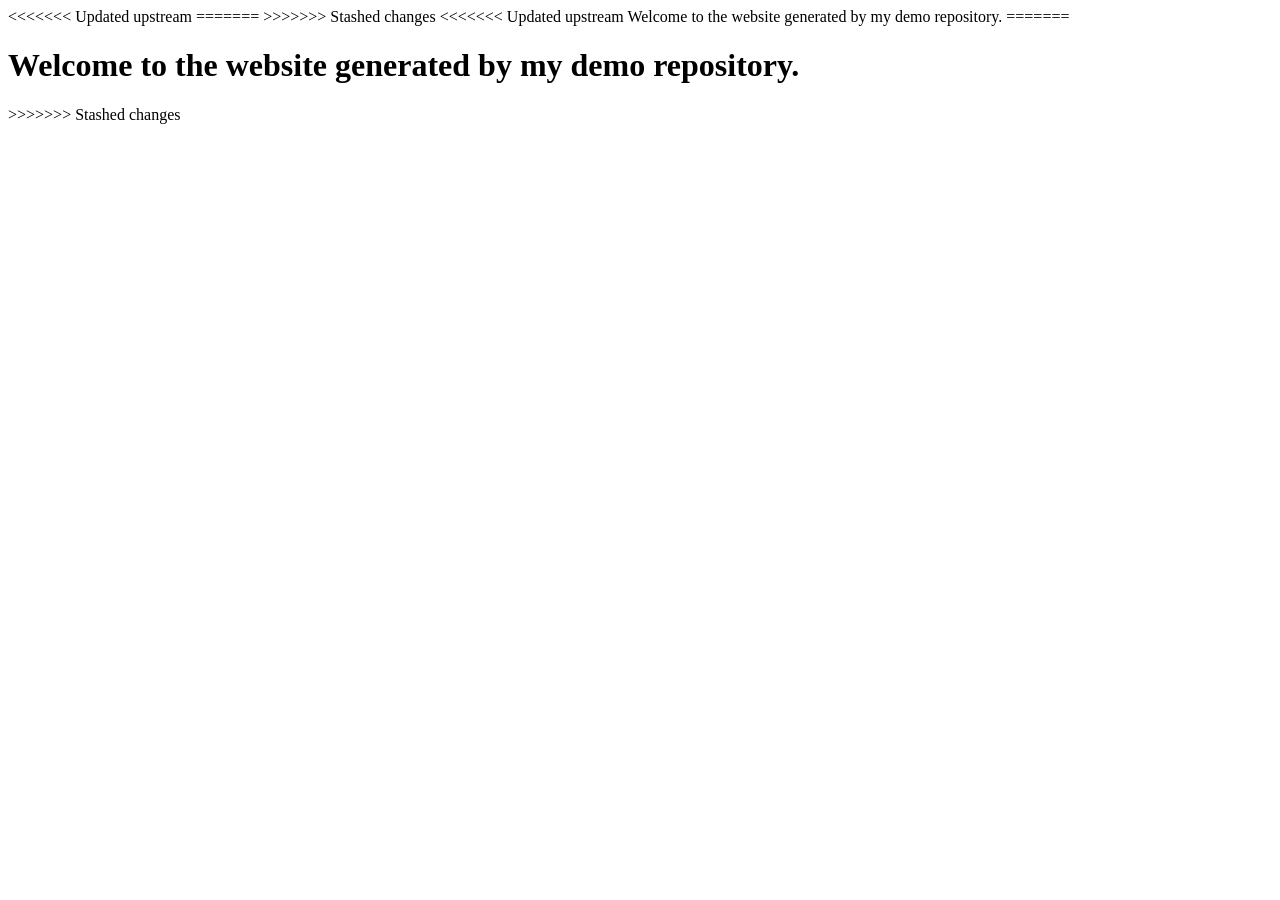
<file: index.html>
<!DOCTYPE html>
<<<<<<< Updated upstream
<html lang="fr">
<head>
    <meta charset="UTF-8">
    <meta name="viewport" content="width=device-width, initial-scale=1.0">
    <title>DIA 2t</title>
    <link rel="stylesheet" href="./">
=======
<html lang="en">
<head>
    <meta charset="UTF-8">
    <meta name="viewport" content="width=device-width, initial-scale=1.0">
    <title>Document</title>
>>>>>>> Stashed changes
</head>
<body>
    
</body>
<<<<<<< Updated upstream
</html><hth1>Welcome to the website generated by my demo repository.</h1>
=======
</html>
<h1>Welcome to the website generated by my demo repository.</h1>
>>>>>>> Stashed changes
</file>
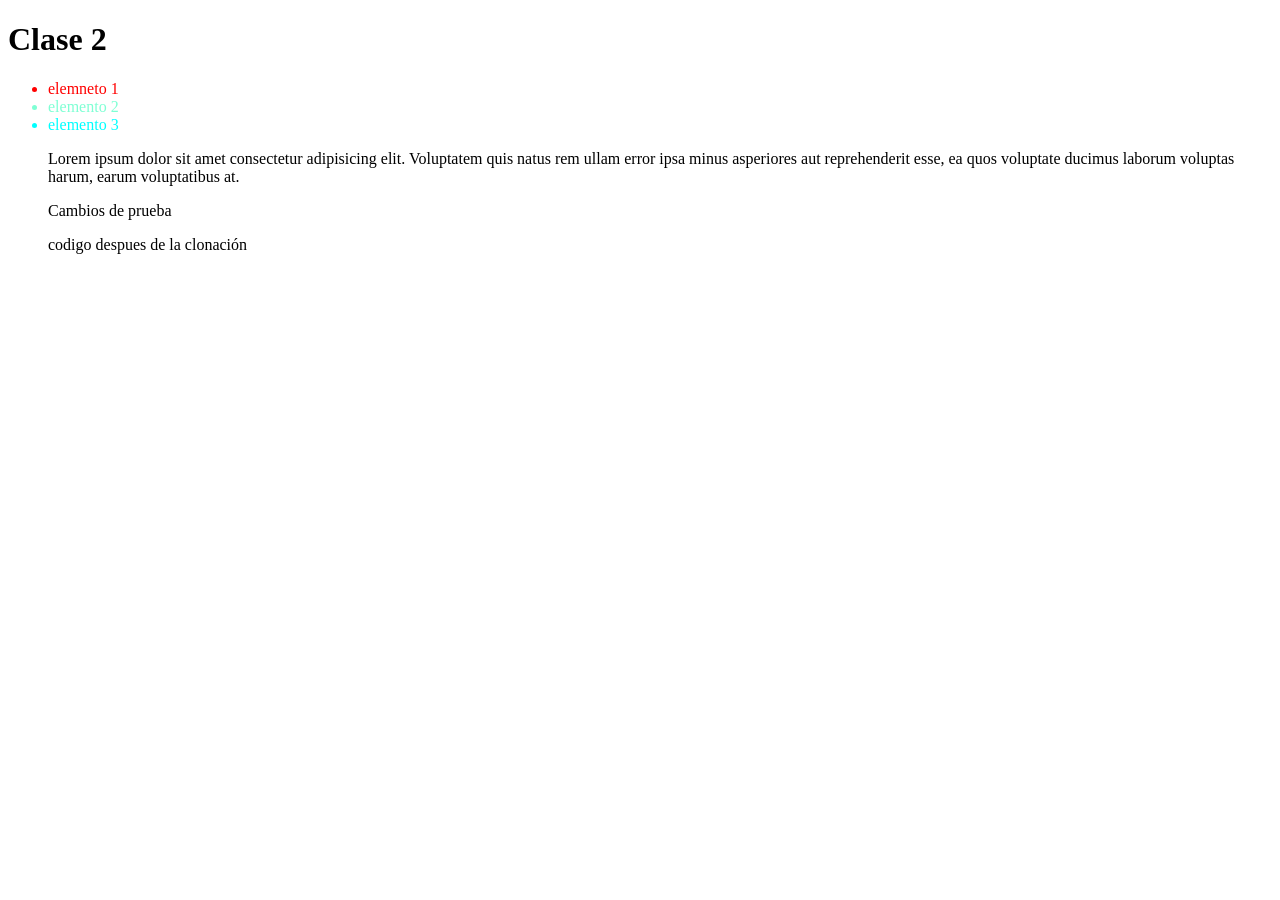
<file: any/index.html>
<!DOCTYPE html>
<html lang="en">
<head>
    <meta charset="UTF-8">
    <meta name="viewport" content="width=device-width, initial-scale=1.0">
    <title>Clase 2</title>
    <link rel="stylesheet" href="./style.css"
</head>
<body>
    <h1>Clase 2</h1>
    <ul>
        <li id="li-class-1" class="elemento-1">elemneto 1</li>
        <li id="li-class-2" class="elemento-2">elemento 2</li>
        <li id="li-class-3" class="elemento-3">elemento 3</li>
        <p>Lorem ipsum dolor sit amet consectetur adipisicing elit. Voluptatem quis natus rem ullam error ipsa minus asperiores aut reprehenderit esse, ea quos voluptate ducimus laborum voluptas harum, earum voluptatibus at.</p>
        <p>Cambios de prueba</p>
        <p>codigo despues de la clonación</p>
    </ul>
</body>
</html>
</file>
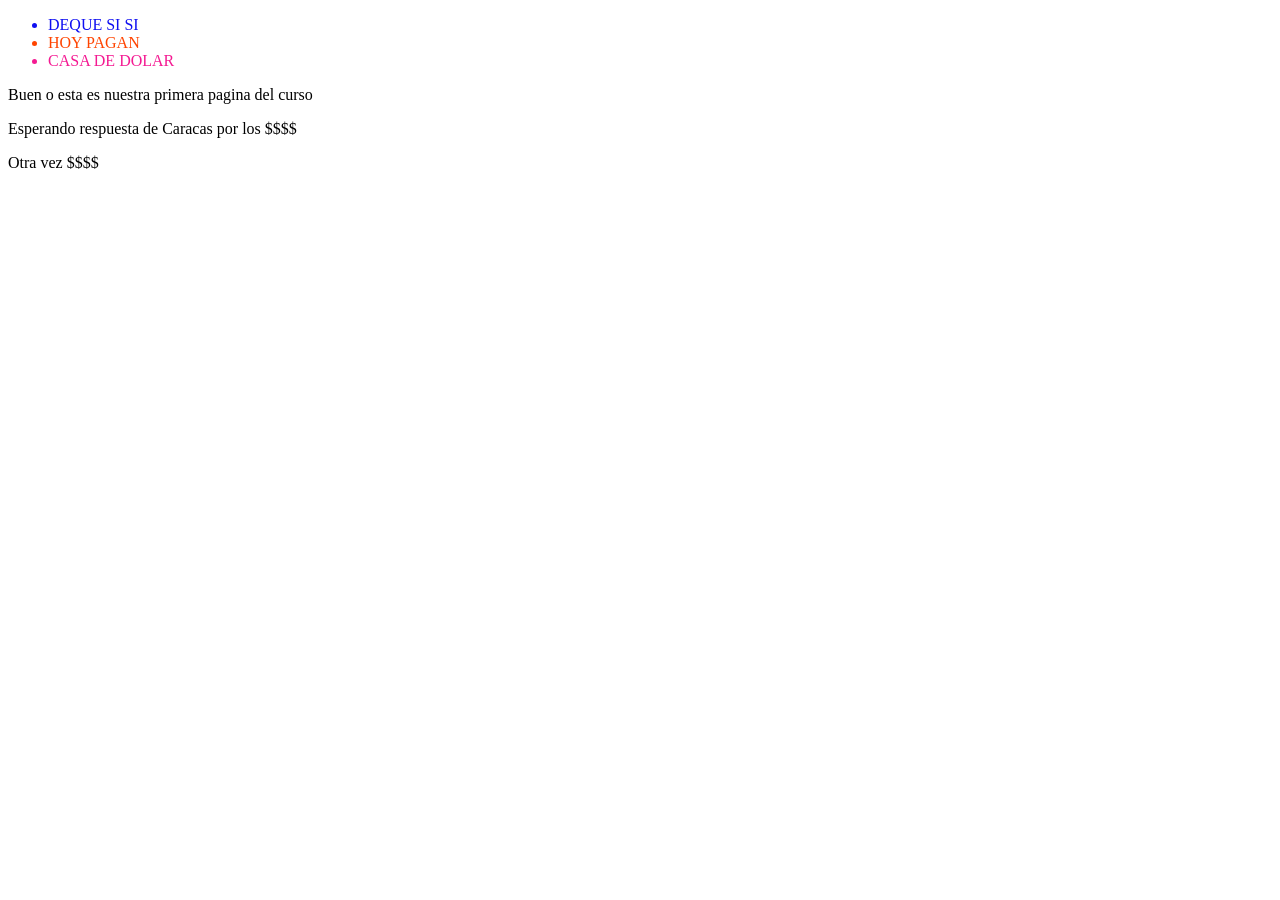
<file: cjean/index.html>
<!DOCTYPE html>
<html lang="es">
<head>
    <meta charset="UTF-8">
    <meta name="viewport" content="width=device-width, initial-scale=1.0">
    <title>segundo dia</title>
    <link rel="stylesheet" href="./style.css">
</head>
<body>
    <ul>

        <li id="li-class-1" class="elemento-1" >DEQUE SI SI </li>
        <li id="li-class-2" class="elemento-2" >HOY PAGAN </li>
        <li id="li-class-3" class="elemento-3" >CASA DE DOLAR</li>
   
    </ul>
    <p>Buen o esta es nuestra primera pagina del curso</p>
    <p>Esperando respuesta de Caracas por los $$$$</p>
    <p>Otra vez $$$$</p>

</body>
</html>
</file>
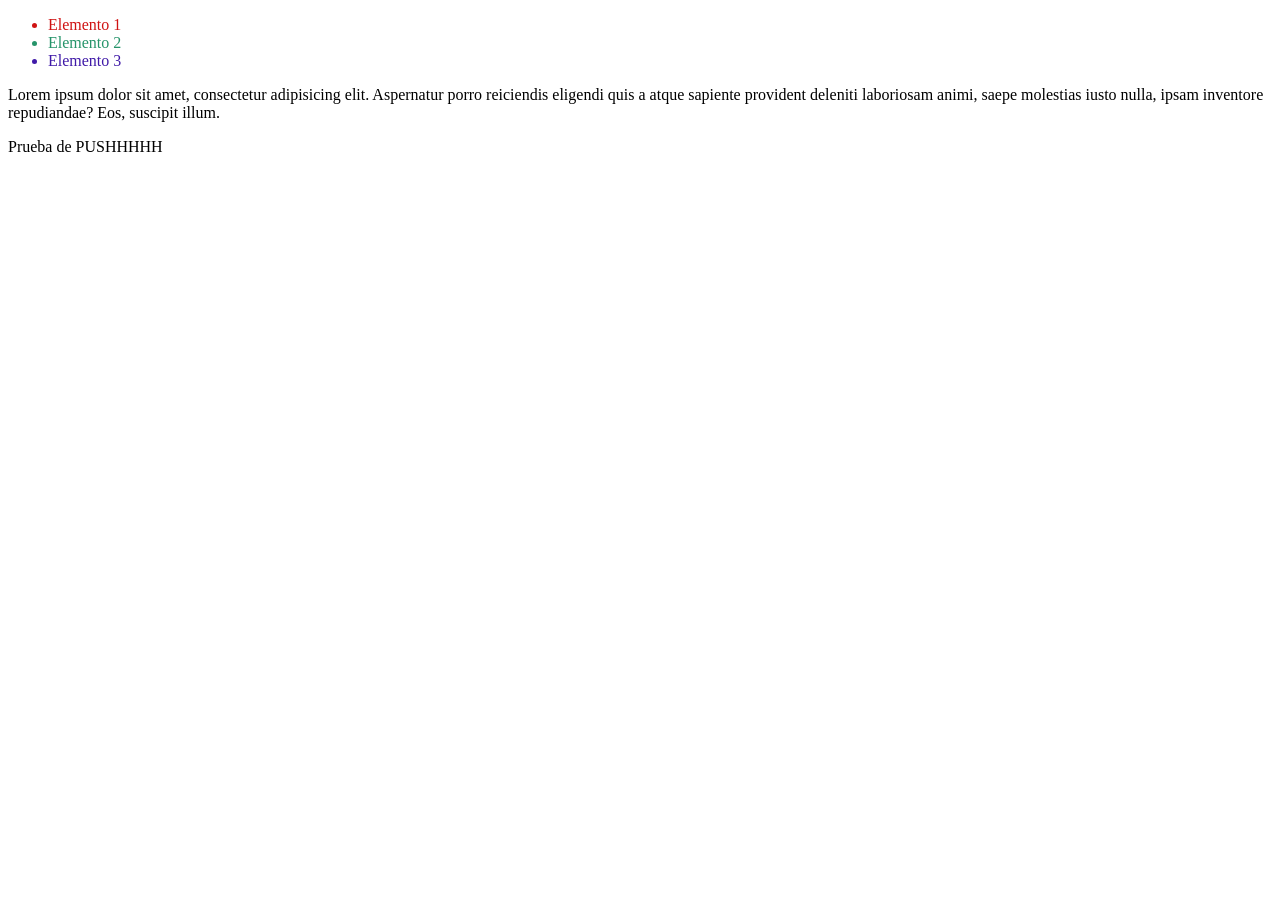
<file: gregoria/index.html>
<!DOCTYPE html>
<html lang="es">
<head>
    <meta charset="UTF-8">
    <meta name="viewport" content="width=device-width, initial-scale=1.0">
    <title>DIA 2</title>
    <link rel="stylesheet" href="./style.css">
</head>
<body>
    <ul>
        <li id="li-class-1" class="elemento-1">Elemento 1</li>
        <li id="li-class-2" class="elemento-2">Elemento 2</li>
        <li id="li-class-3" class="elemento-3">Elemento 3</li>
    </ul>
    <p>Lorem ipsum dolor sit amet, consectetur adipisicing elit. Aspernatur porro reiciendis eligendi quis a atque sapiente provident deleniti laboriosam animi, saepe molestias iusto nulla, ipsam inventore repudiandae? Eos, suscipit illum.</p>
    <p>Prueba de PUSHHHHH</p>
</body>
</html>
</file>
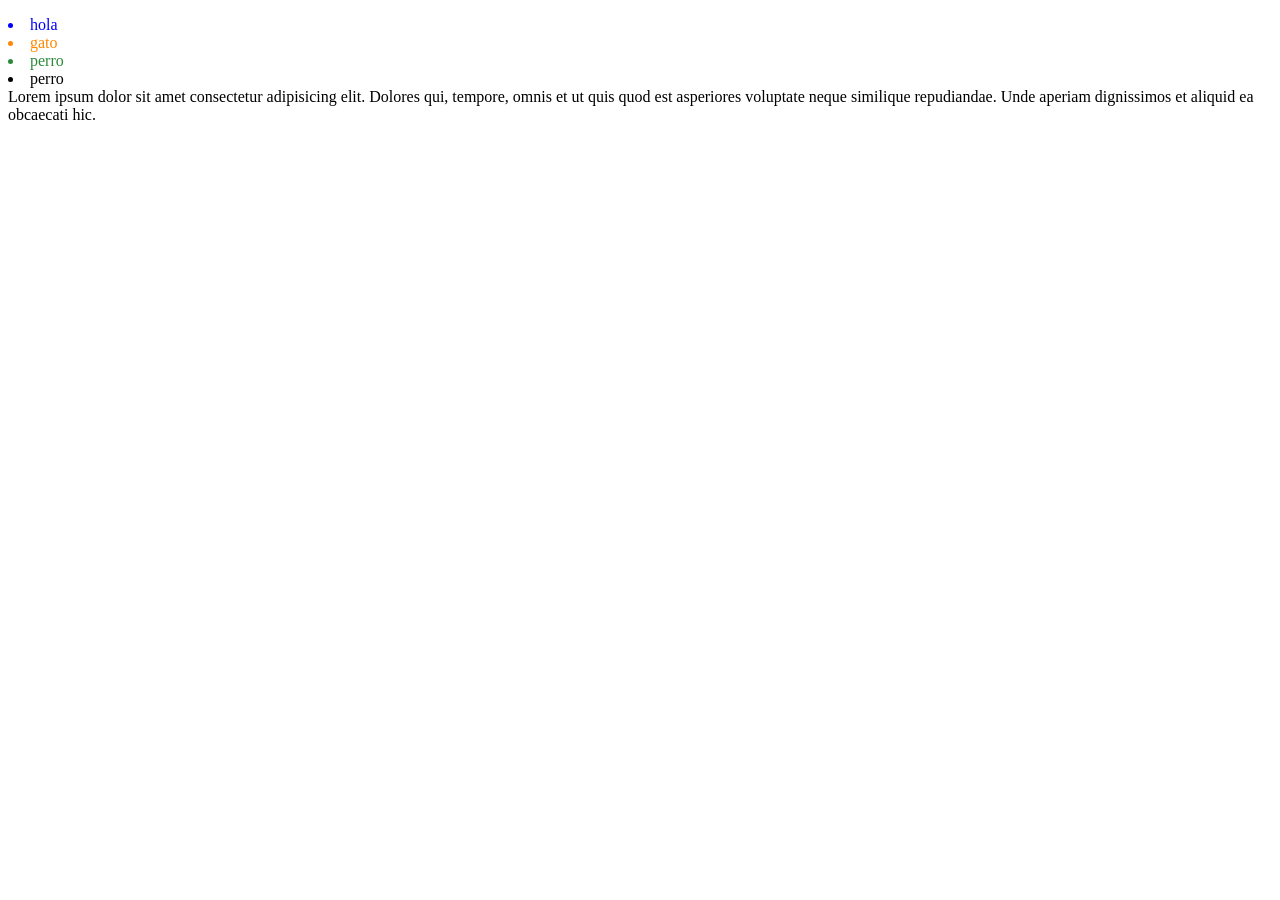
<file: hector/index.html>
<!DOCTYPE html>
<html lang="es">
<head>
    <meta charset="UTF-8">
    <meta name="viewport" content="width=device-width, initial-scale=1.0">
    <title>DIA 2</title>
    <link rel="stylesheet" href="./style.css">
</head>
<body>
    <ul></ul>
    <li style=color: ="li-clase-1" class="elemento-1">hola</li>
    <li id="li-clase-2" class="elemento-2">gato</li>
    <li id="li-clase-3" class="elemento-3">perro</li>
    <li id="li-clase-4" class="elemento-4">perro</li>
    Lorem ipsum dolor sit amet consectetur adipisicing elit. Dolores qui, tempore, omnis et ut quis quod est asperiores voluptate neque similique repudiandae. Unde aperiam dignissimos et aliquid ea obcaecati hic.
</body>
</html>
</file>
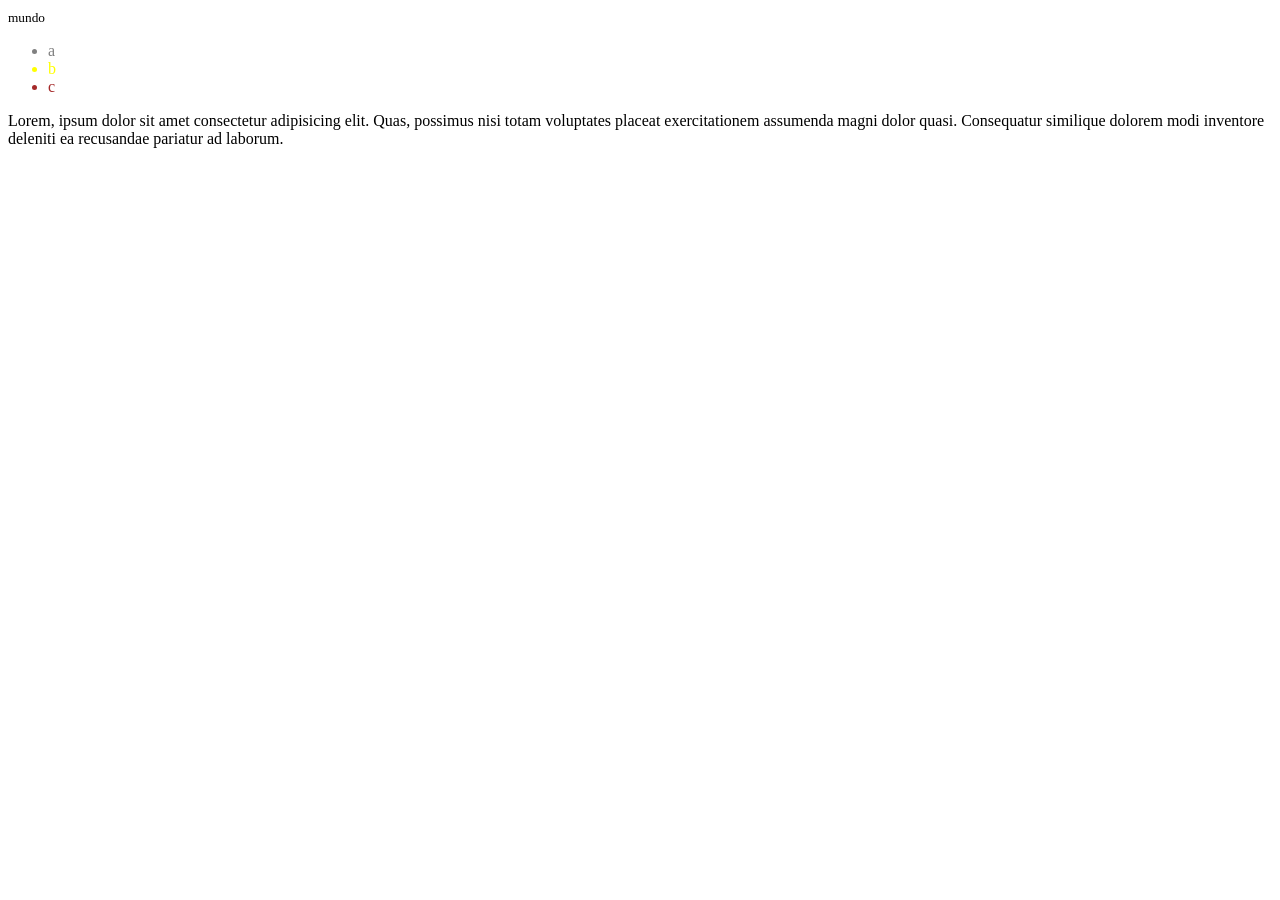
<file: jhimm/index.html>
<!DOCTYPE html>
<html lang="en">
<head>
    <meta charset="UTF-8">
    <meta name="viewport" content="width=device-width, initial-scale=1.0">
    <title>Dia 2 Prueba en directorio Jhimm</title>
    <link rel="stylesheet" href="./style.css">
</head>
<body>
    <div><small>mundo</small></div>
    <ul>
        <li id="li-class-1" class="elemento-1">a</li>
        <li id="li-class-2" class="elemento-2">b</li>
        <li id="li-class-3" class="elemento-3">c</li>
    </ul>
    <p>Lorem, ipsum dolor sit amet consectetur adipisicing elit. Quas, possimus nisi totam voluptates placeat exercitationem assumenda magni dolor quasi. Consequatur similique dolorem modi inventore deleniti ea recusandae pariatur ad laborum.</p>    
</body>
</html>
</file>
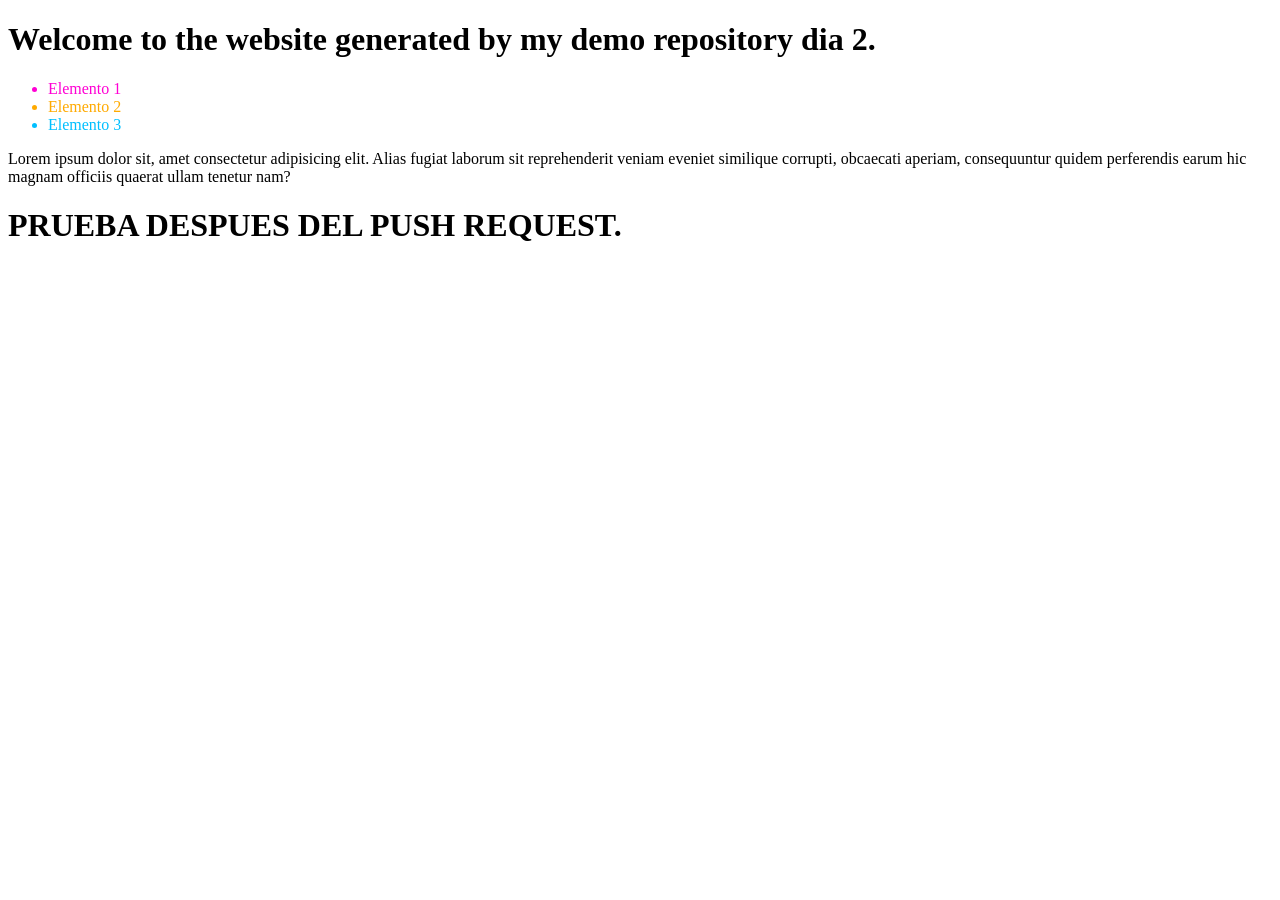
<file: marcos/index.html>
<!DOCTYPE html>
<html lang="es">
<head>
    <meta charset="UTF-8">
    <meta name="viewport" content="width=device-width, initial-scale=1.0">
    <title>PRUEBA DIA 2</title>
    <link rel="stylesheet" href="./style.css">
   
</head>
<body>
    <h1>Welcome to the website generated by my demo repository dia 2.</h1>
    <ul>
        <li id="li-class-1" class="elemento-1">Elemento 1</li>
        <li id="li-class-2" class="elemento-2">Elemento 2</li>
        <li id="li-class-3" class="elemento-3">Elemento 3</li>
    </ul> 
    <p>
        Lorem ipsum dolor sit, amet consectetur adipisicing elit. Alias fugiat laborum sit reprehenderit veniam eveniet similique corrupti, obcaecati aperiam, consequuntur quidem perferendis earum hic magnam officiis quaerat ullam tenetur nam?

    </p>
    <h1>PRUEBA DESPUES DEL PUSH REQUEST.</h1>
</body>
</html>
</file>
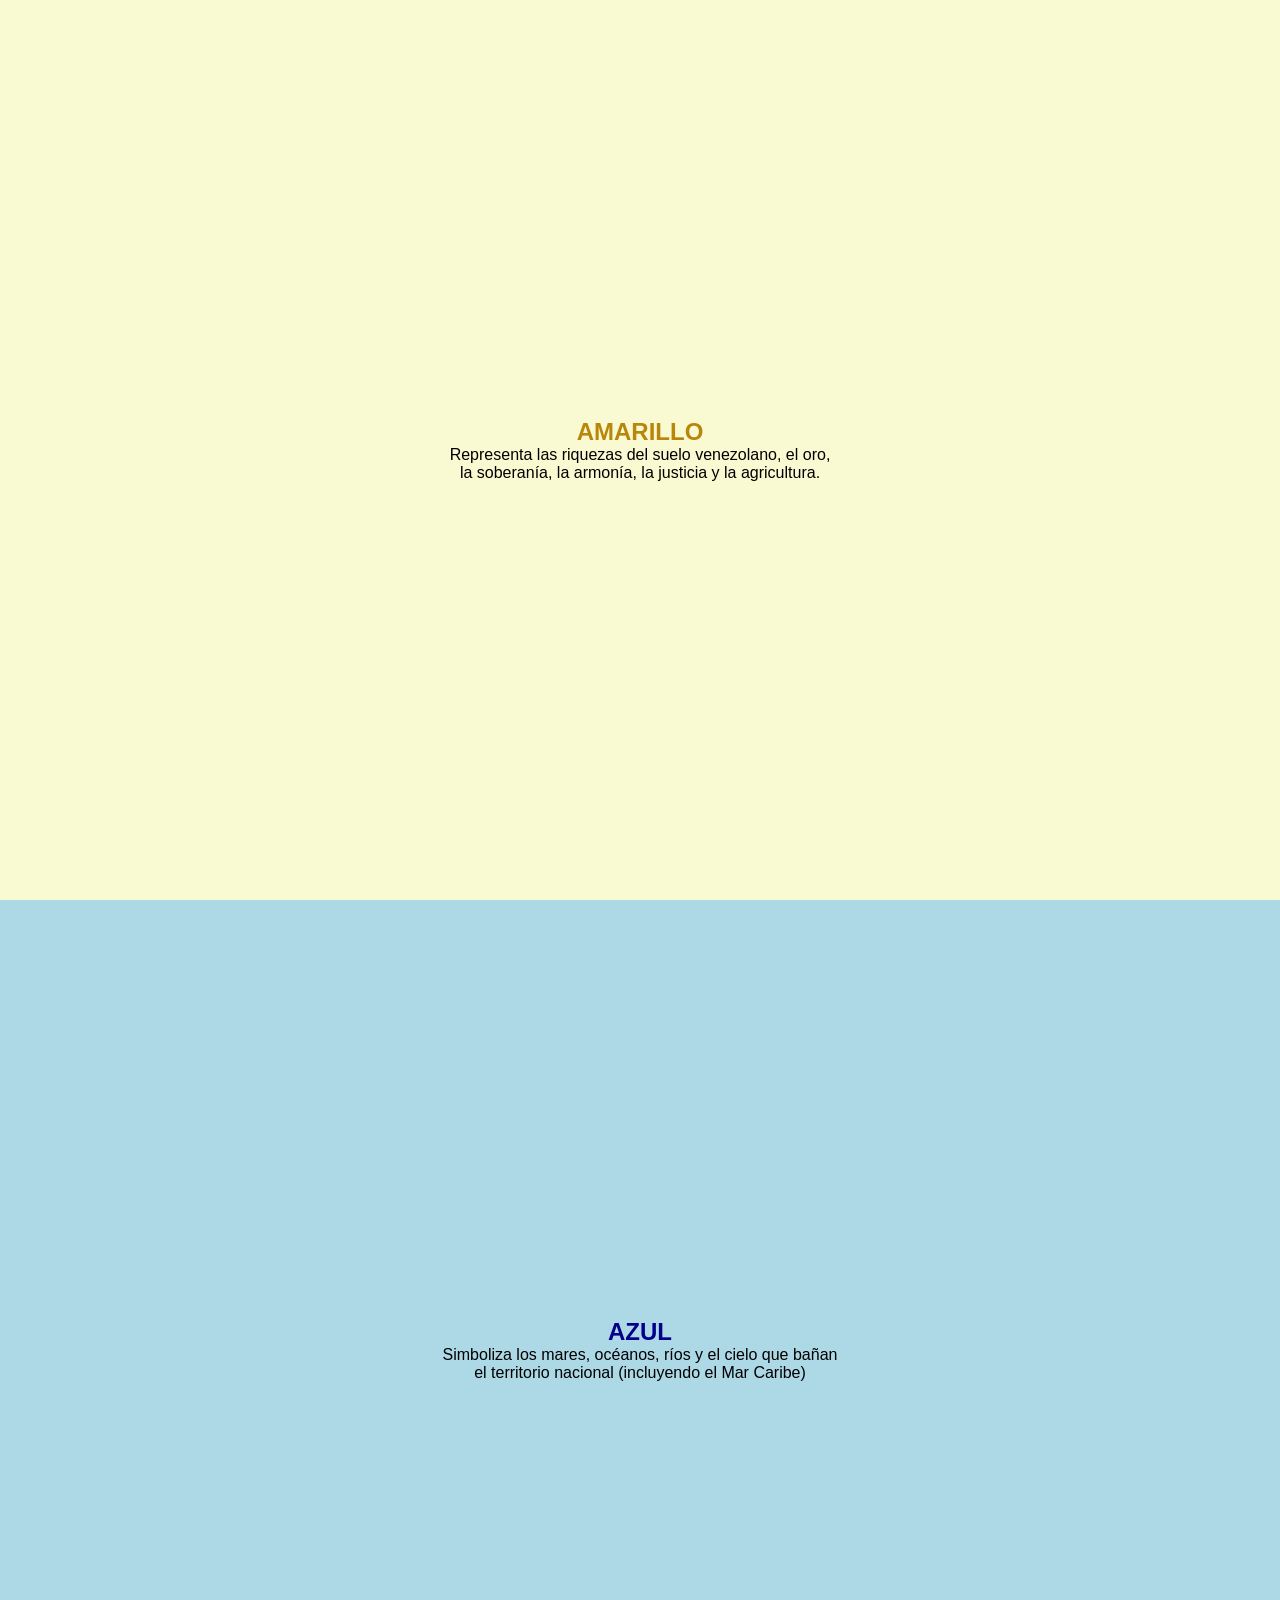
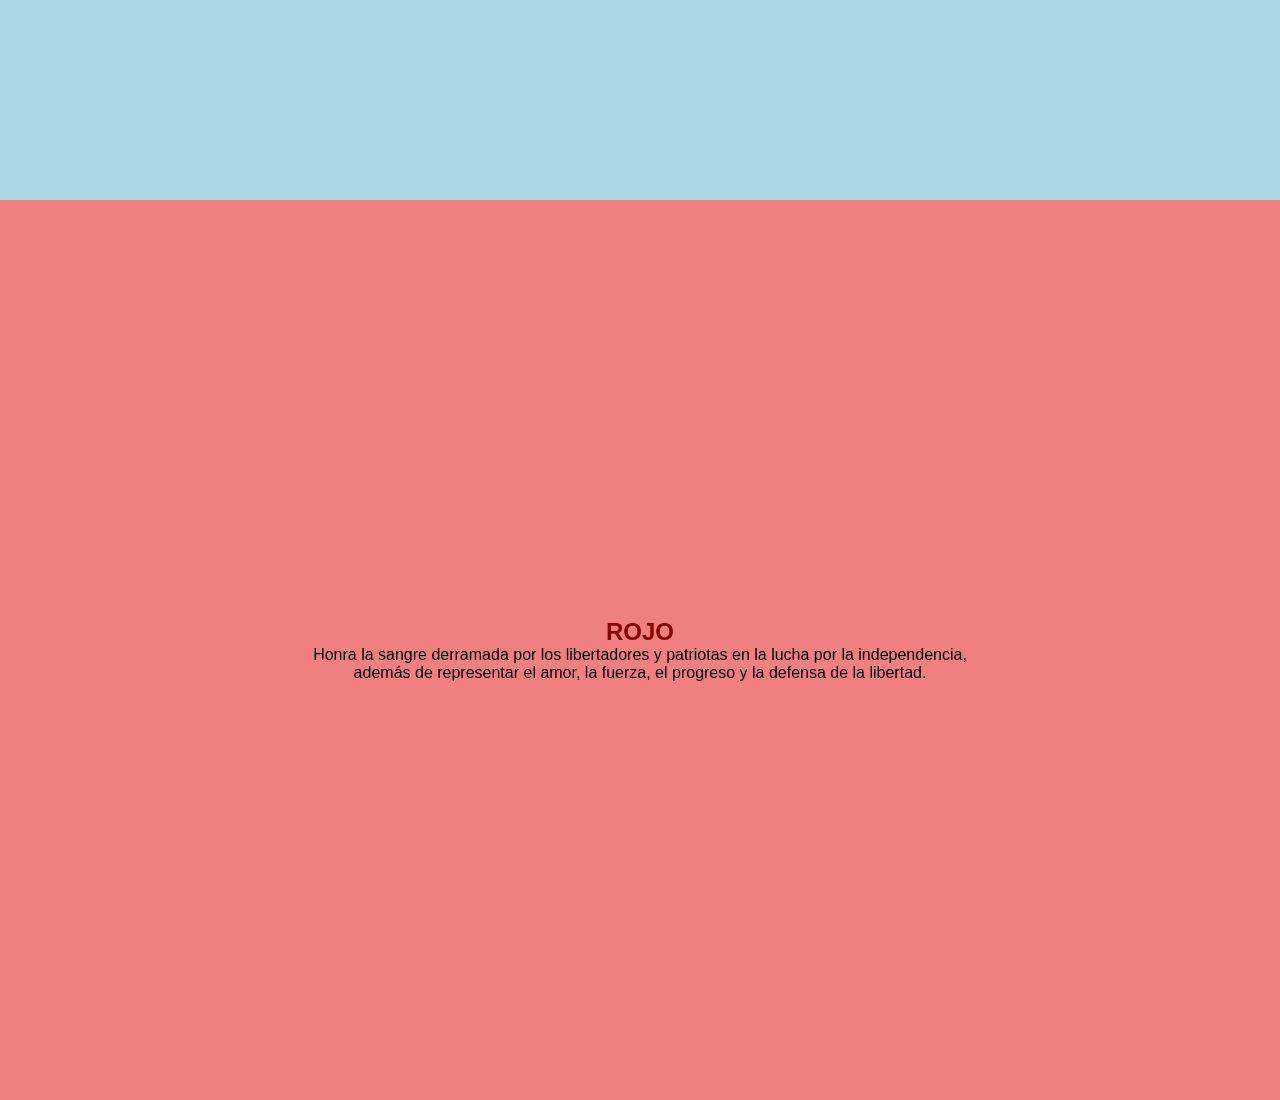
<file: sergio/index.html>
<!DOCTYPE html>
<html lang="es">
<head>
    <meta charset="UTF-8">
    <meta name="viewport" content="width=device-width, initial-scale=1.0">
    <meta name="description" content="Página de la clase 2">
    <title>Clase 2 - 04/11/2026</title>
    <link rel="shortcut icon" href="favicon.ico" type="image/x-icon">
    <link rel="stylesheet" href="style.css">
</head>
<body>
    <main>
        <section id="inicio" class="seccion section-one">
            <h1>AMARILLO</h1>
            <p>
                Representa las riquezas del suelo venezolano, el oro, <br> la soberanía, la armonía, la justicia y la agricultura.
            </p>
        </section>

        <section id="sobre-mi" class="seccion section-two">
            <h2>AZUL</h2>
            <p> Simboliza los mares, océanos, ríos y el cielo que bañan <br> el territorio nacional (incluyendo el Mar Caribe)</p>
        </section>

        <section id="contacto" class="seccion section-three">
            <h2>ROJO</h2>
            <p> Honra la sangre derramada por los libertadores y patriotas en la lucha por la independencia,<br> además de representar el amor, la fuerza, el progreso y la defensa de la libertad.</p>
        </section>
    </main>
</body>
</html>
</file>
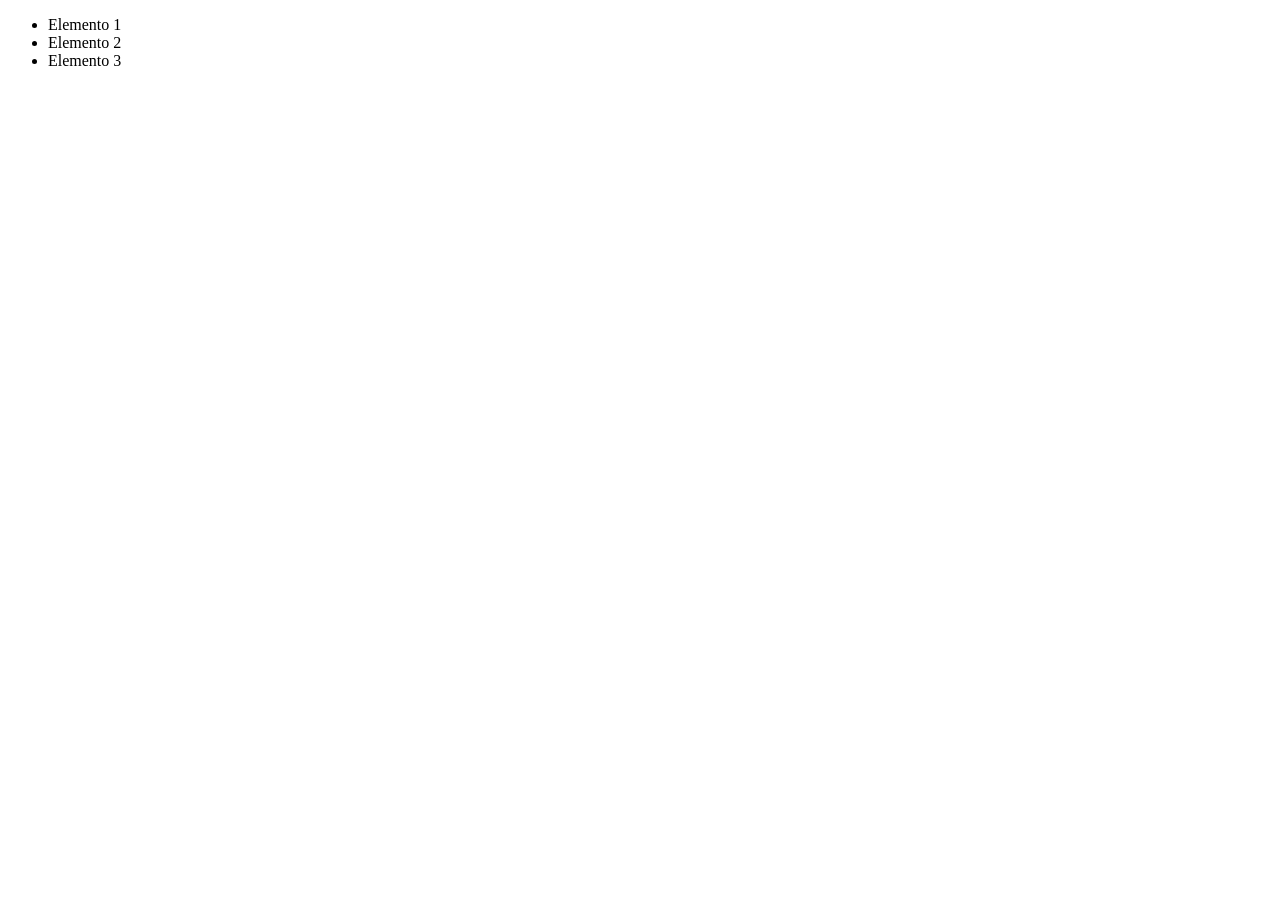
<file: Will/index.html>
<!DOCTYPE html>
<html lang="es">
<head>
    <meta charset="UTF-8">
    <meta name="viewport" content="width=device-width, initial-scale=1.0">
    <title>Document</title>
    <link rel="stylesheet" href="./style.css">
</head>
<body>
    <ul>
        <li id="li-class-1" class="Elemento-1">Elemento 1</li>
        <li id="li-class-2" class="Elemento-2">Elemento 2</li>
        <li id="li-class-3" class="Elemento-3">Elemento 3</li>
    </ul>
</body>
</html>
</file>
<file: any/style.css>
/* #li-class-1{
    color: blue;
}

#li-class-2{
    color: red;
}

#li-class-3{
    color:violet;
}
 */
 .elemento-1{
    color: rgb(255, 0, 0);
 }
 .elemento-2{
    color: aquamarine;
 }
 .elemento-3{
    color: aqua;
 }
</file>
<file: cjean/style.css>
#li-class-1{
    color: rgb(15, 15, 241);
}

#li-class-2{
    color: rgb(255, 68, 0);
}
#li-class-3{
    color: rgb(244, 26, 146);
}

/*
.elemento-1 {
    color: rgb(255, 187, 127);
}

.elemento-2 {
    color: aquamarine;
}

.elemento-3 {
    color: rgb(255, 127, 200);
}
    */
</file>
<file: gregoria/style.css>
/*#li-class-1 {
    color:blue
}
#li-class-2 {
    color:rgb(255, 166, 0)
}
#li-class-3 {
    color:rgb(255, 0, 13)
}*/
.elemento-1 {
    color:rgb(207, 19, 19);
}
.elemento-2 {
    color:rgb(38, 148, 106);
}
.elemento-3 {
    color:rgb(64, 26, 168);
}
</file>
<file: hector/style.css>
/*#li-clase-1 {
color:blue
}
#li-clase-2 {
color:rgb(44, 138, 58)
}*/
.elemento-1 {
 color:blue}
 .elemento-2 {
 color:rgb(255, 136, 0)}
 .elemento-3 {
 color:rgb(44, 138, 58)}
</file>
<file: jhimm/style.css>
/* #li-class-1 {
    color: green;
}

#li-class-2 {
    color: blue;
}

#li-class-3 {
    color: rgb(172, 99, 89);
}
 */

.elemento-1 {
    color: gray;
}
.elemento-2 {
    color: yellow;
}
.elemento-3 {
    color: brown;
}
</file>
<file: marcos/style.css>
/* #li-class-1 {
    color: blue;
}
#li-class-2 {
    color: rgb(255, 115, 0);
}
#li-class-3 {
    color: rgb(0, 255, 140);
} */

.elemento-1 {
    color: rgb(255, 0, 212);
}
.elemento-2 {
    color: rgb(255, 170, 0);
}
.elemento-3 {
    color: rgb(0, 191, 255);
}
</file>
<file: sergio/style.css>
* {
    margin: 0;
    padding: 0;
    box-sizing: border-box;
}

html {
    scroll-behavior: smooth;
}

body {
    background-color: lightcoral;
    font-family: sans-serif;
}

.seccion {
    height: 100vh;
    display: flex;
    flex-direction: column;
    justify-content: center;
    text-align: center;
}

.section-one
{
    background-color: lightgoldenrodyellow;
}

.section-one > h1 
{
    color: darkgoldenrod;
}

.section-two
{
    background-color: lightblue;
}

.section-two > h2
{
    color: darkblue;
}

.section-three
{
    background-color: lightcoral;
    
}

.section-three > h2 
{
    color: darkred;
}
</file>
<file: Will/style.css>
.elemento-1{
    color: red
}

.elemento-2{
    color: aqua
}

.elemento-3{
    color: violet
}
</file>
